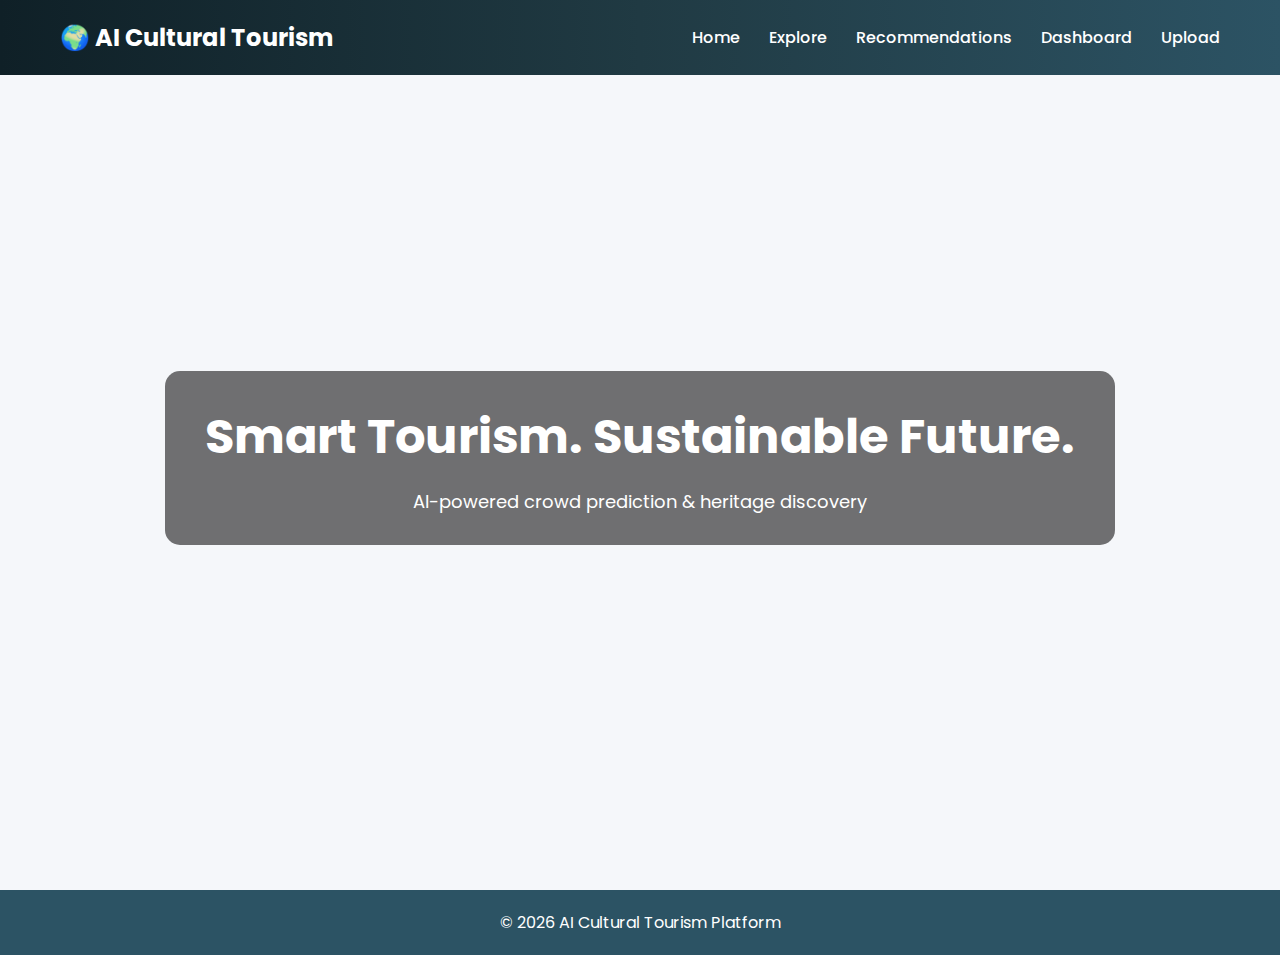
<file: frontend/index.html>
<!DOCTYPE html>
<html lang="en">
<head>
<meta charset="UTF-8">
<title>AI Cultural Tourism</title>
<link rel="stylesheet" href="css/style.css">
<link href="https://fonts.googleapis.com/css2?family=Poppins:wght@300;400;600;700&display=swap" rel="stylesheet">
</head>
<body>

<header>
<h1>🌍 AI Cultural Tourism</h1>
<nav>
<a href="index.html">Home</a>
<a href="explore.html">Explore</a>
<a href="recommend.html">Recommendations</a>
<a href="dashboard.html">Dashboard</a>
<a href="upload.html">Upload</a>
</nav>
</header>

<div class="hero">
  <div class="hero-content">
    <h2>Smart Tourism. Sustainable Future.</h2>
    <p>AI-powered crowd prediction & heritage discovery</p>
  </div>
</div>

<footer>
© 2026 AI Cultural Tourism Platform
</footer>

</body>
</html>
</file>
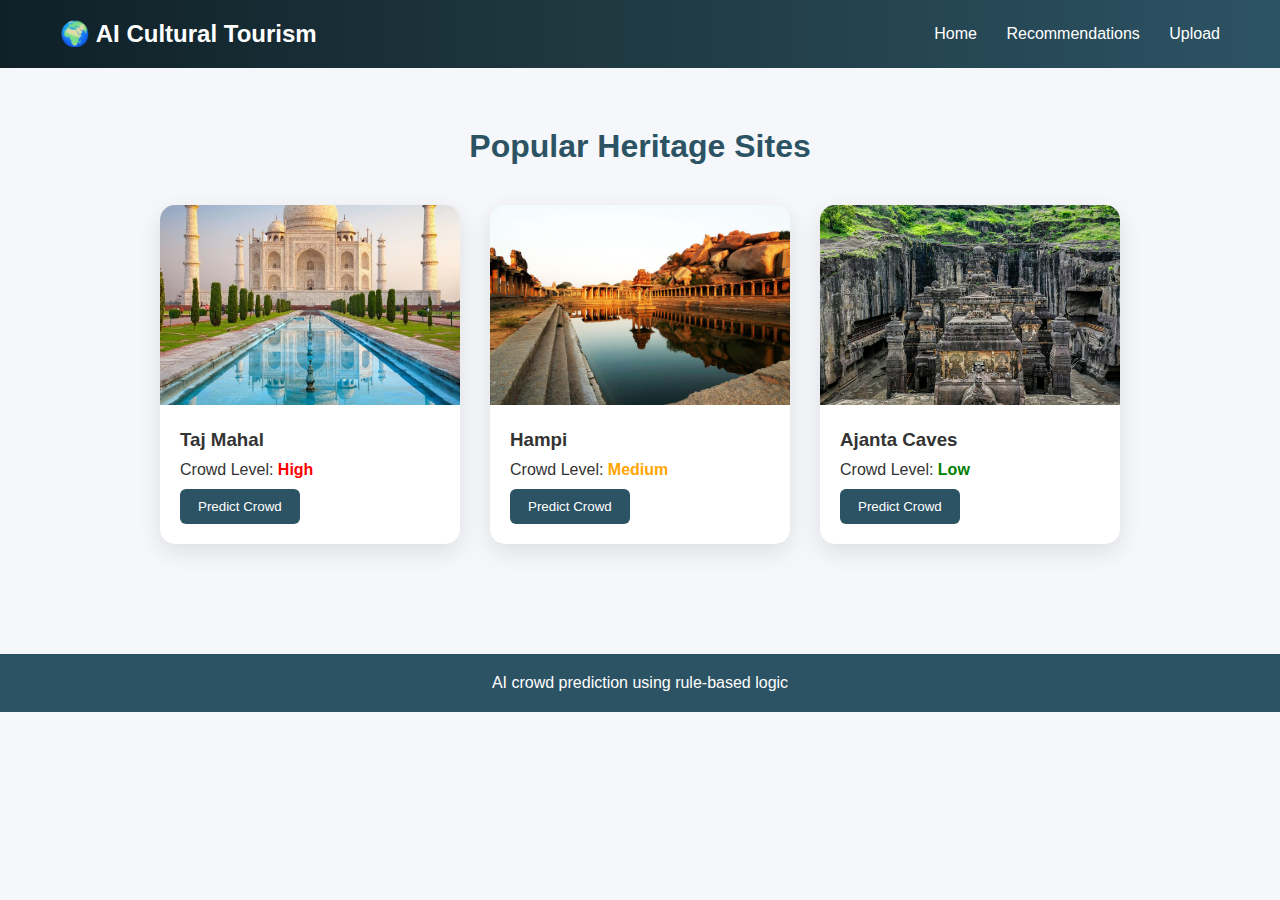
<file: frontend/explore.html>
<!DOCTYPE html>
<html>
<head>
<title>Explore Heritage</title>
<link rel="stylesheet" href="css/style.css">
</head>
<body>

<header>
<h1>🌍 AI Cultural Tourism</h1>
<nav>
<a href="index.html">Home</a>
<a href="recommend.html">Recommendations</a>
<a href="upload.html">Upload</a>
</nav>
</header>

<div class="section">
<h2>Popular Heritage Sites</h2>

<div class="card-container">

<div class="card">
<img src="images/taj.jpg" alt="Taj Mahal">
<div class="card-content">
<h3>Taj Mahal</h3>
<p>Crowd Level: <span class="high">High</span></p>
<button class="btn">Predict Crowd</button>
</div>
</div>

<div class="card">
<img src="images/hampi.jpg" alt="Hampi">
<div class="card-content">
<h3>Hampi</h3>
<p>Crowd Level: <span class="medium">Medium</span></p>
<button class="btn">Predict Crowd</button>
</div>
</div>

<div class="card">
<img src="images/ajanta.jpg" alt="Ajanta Caves">
<div class="card-content">
<h3>Ajanta Caves</h3>
<p>Crowd Level: <span class="low">Low</span></p>
<button class="btn">Predict Crowd</button>
</div>
</div>

</div>
</div>

<footer>AI crowd prediction using rule-based logic</footer>

</body>
</html>
</file>
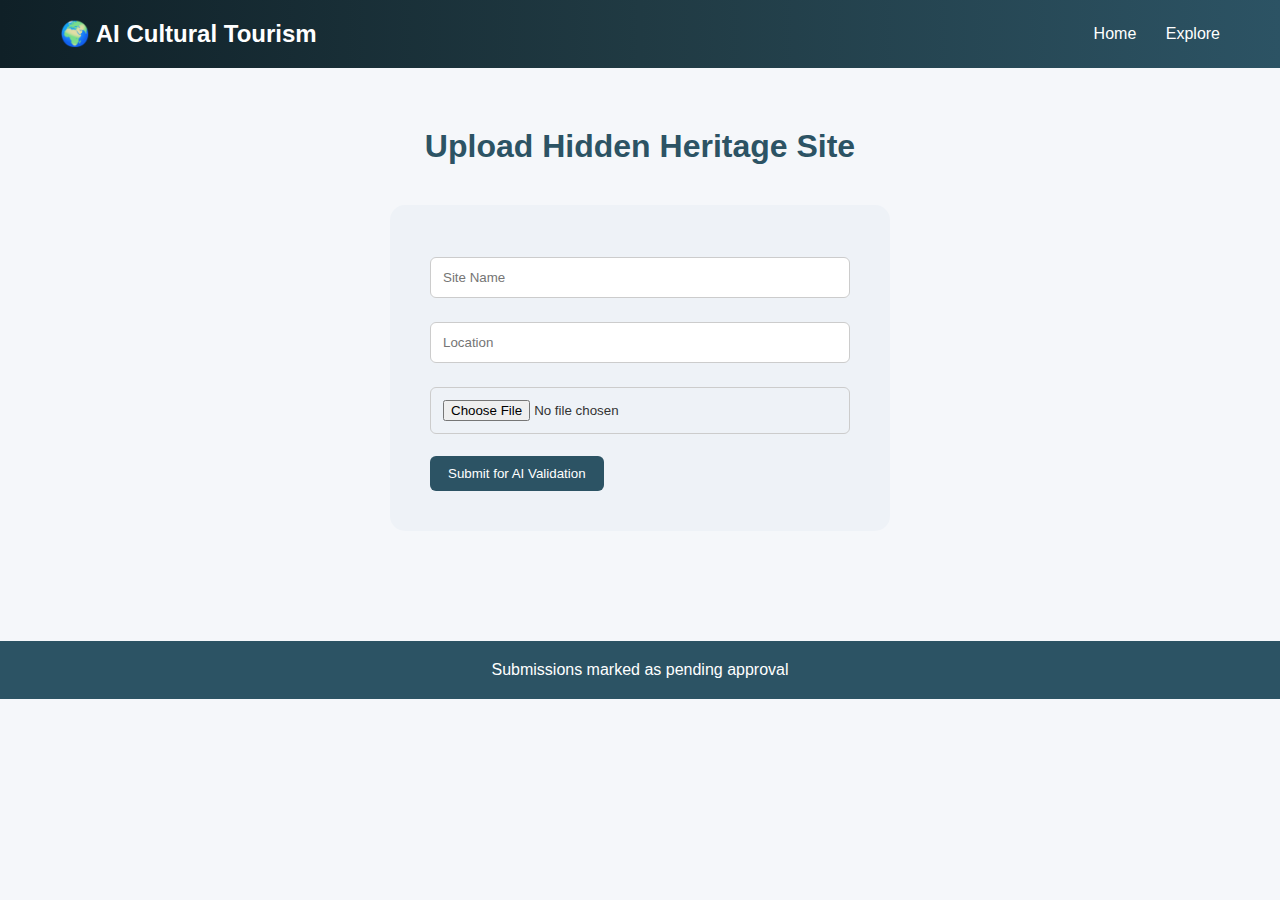
<file: frontend/upload.html>
<!DOCTYPE html>
<html>
<head>
<title>Upload Site</title>
<link rel="stylesheet" href="css/style.css">
</head>
<body>

<header>
<h1>🌍 AI Cultural Tourism</h1>
<nav>
<a href="index.html">Home</a>
<a href="explore.html">Explore</a>
</nav>
</header>

<div class="section">
<h2>Upload Hidden Heritage Site</h2>

<div class="upload-section">
<form>
<input id="name" type="text" placeholder="Site Name" required>
<input id="location" type="text" placeholder="Location" required>
<input id="image" type="file" accept="image/*" required>
<button class="btn">Submit for AI Validation</button>
</form>
</div>

</div>

<footer>Submissions marked as pending approval</footer>

</body>
</html>
</file>
<file: frontend/css/style.css>
*{
    margin:0;
    padding:0;
    box-sizing:border-box;
    font-family:'Poppins',sans-serif;
}

body{
    background:#f5f7fa;
    color:#333;
}

/* ===== HEADER ===== */
header{
    background:linear-gradient(to right,#0f2027,#203a43,#2c5364);
    color:white;
    padding:20px 60px;
    display:flex;
    justify-content:space-between;
    align-items:center;
}

header h1{
    font-size:24px;
}

nav a{
    color:white;
    text-decoration:none;
    margin-left:25px;
    font-weight:500;
}

nav a:hover{
    text-decoration:underline;
}

/* ===== HERO ===== */
.hero{
    background:url('https://images.unsplash.com/photo-1548013146-72479768bada') center/cover no-repeat;
    height:85vh;
    display:flex;
    align-items:center;
    justify-content:center;
    text-align:center;
    color:white;
}

.hero-content{
    background:rgba(0,0,0,0.55);
    padding:30px 40px;
    border-radius:15px;
}

.hero-content h2{
    font-size:48px;
    margin-bottom:15px;
}

.hero-content p{
    font-size:18px;
}

/* ===== SECTIONS ===== */
.section{
    padding:60px 10%;
}

.section h2{
    text-align:center;
    margin-bottom:40px;
    font-size:32px;
    color:#2c5364;
}

/* ===== CARDS ===== */
.card-container{
    display:flex;
    gap:30px;
    flex-wrap:wrap;
    justify-content:center;
}

.card{
    background:white;
    width:300px;
    border-radius:15px;
    box-shadow:0 8px 25px rgba(0,0,0,0.1);
    overflow:hidden;
    transition:0.3s;
}

.card:hover{
    transform:translateY(-10px);
}

.card img{
    width:100%;
    height:200px;
    object-fit:cover;
}

.card-content{
    padding:20px;
}

.card-content h3{
    margin-bottom:10px;
}

/* ===== BUTTON ===== */
.btn{
    background:#2c5364;
    color:white;
    padding:10px 18px;
    border:none;
    border-radius:6px;
    cursor:pointer;
    margin-top:10px;
}

.btn:hover{
    background:#1c3744;
}

/* ===== BADGES ===== */
.high{color:red;font-weight:bold;}
.medium{color:orange;font-weight:bold;}
.low{color:green;font-weight:bold;}

/* ===== FORM ===== */
.upload-section{
    background:#eef2f7;
    padding:40px;
    border-radius:15px;
    max-width:500px;
    margin:auto;
}

input{
    width:100%;
    padding:12px;
    margin:12px 0;
    border-radius:6px;
    border:1px solid #ccc;
}

/* ===== FOOTER ===== */
footer{
    background:#2c5364;
    color:white;
    text-align:center;
    padding:20px;
    margin-top:50px;
}
</file>
